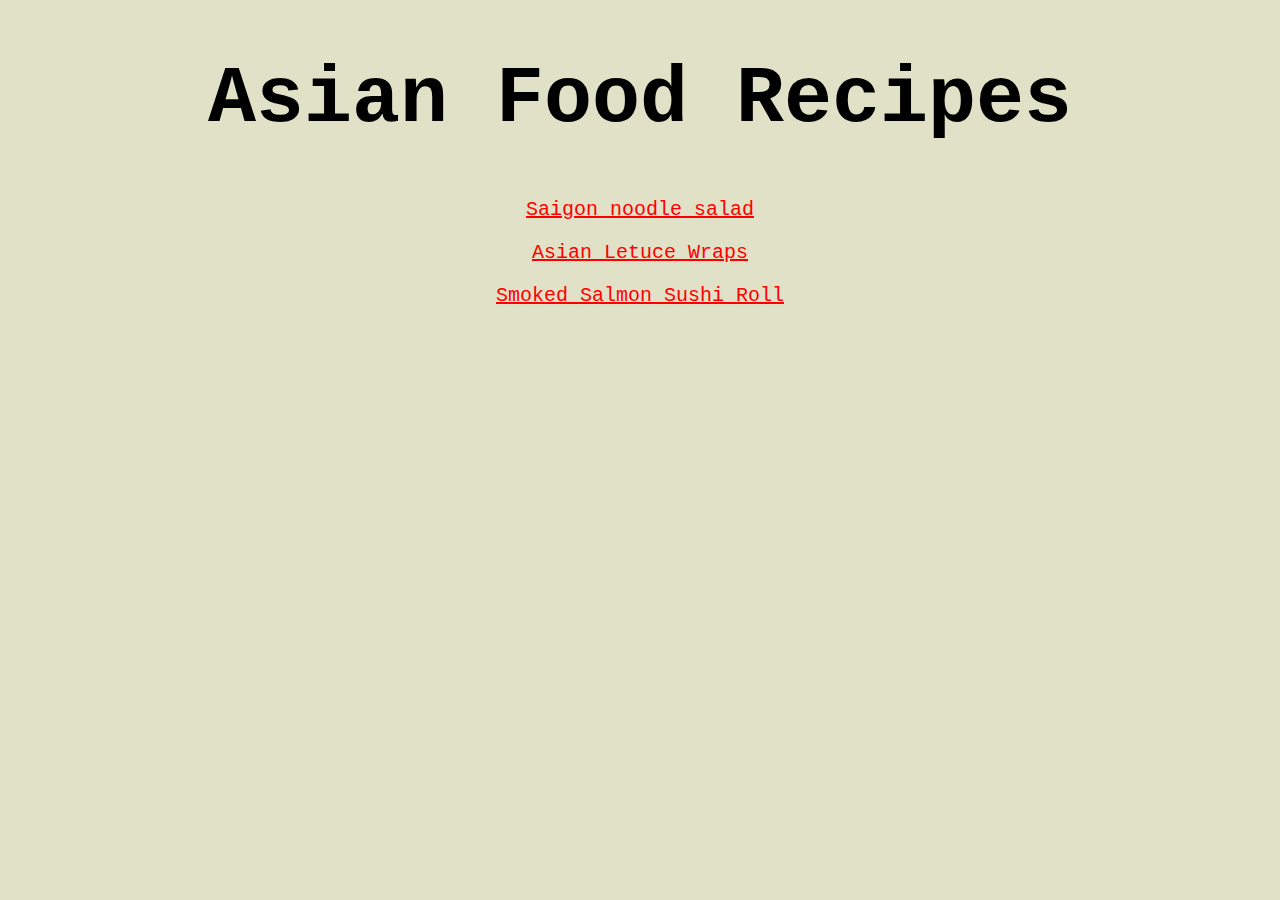
<file: index.html>
<!DOCTYPE html>

<html lang="en">
    <head>
        <meta charset="UTF-8">
        <meta http-equiv='cache-control' content='no-cache'> 
        <meta http-equiv='expires' content='0'> 
        <meta http-equiv='pragma' content='no-cache'>
        <link rel="stylesheet" href="style.css">
        <title>Asian Food Recipes</title>
    </head>

    <body>
        <h1 class="heading">Asian Food Recipes</h1>
        <div class="recipe-link">
            <a href="./recipes/saigon-noodle-salad.html" target="_blank" rel="noopener noreferrer">Saigon noodle salad</a>
            <p></p>
            <a href="./recipes/asian-letuce-wraps.html" target="_blank" rel="noopener noopener">Asian Letuce Wraps</a>
            <p></p>
            <a href="./recipes/sushi.html" target="_blank" rel="noopener noopener">Smoked Salmon Sushi Roll</a>
        </div>
    </body>

</html>
</file>
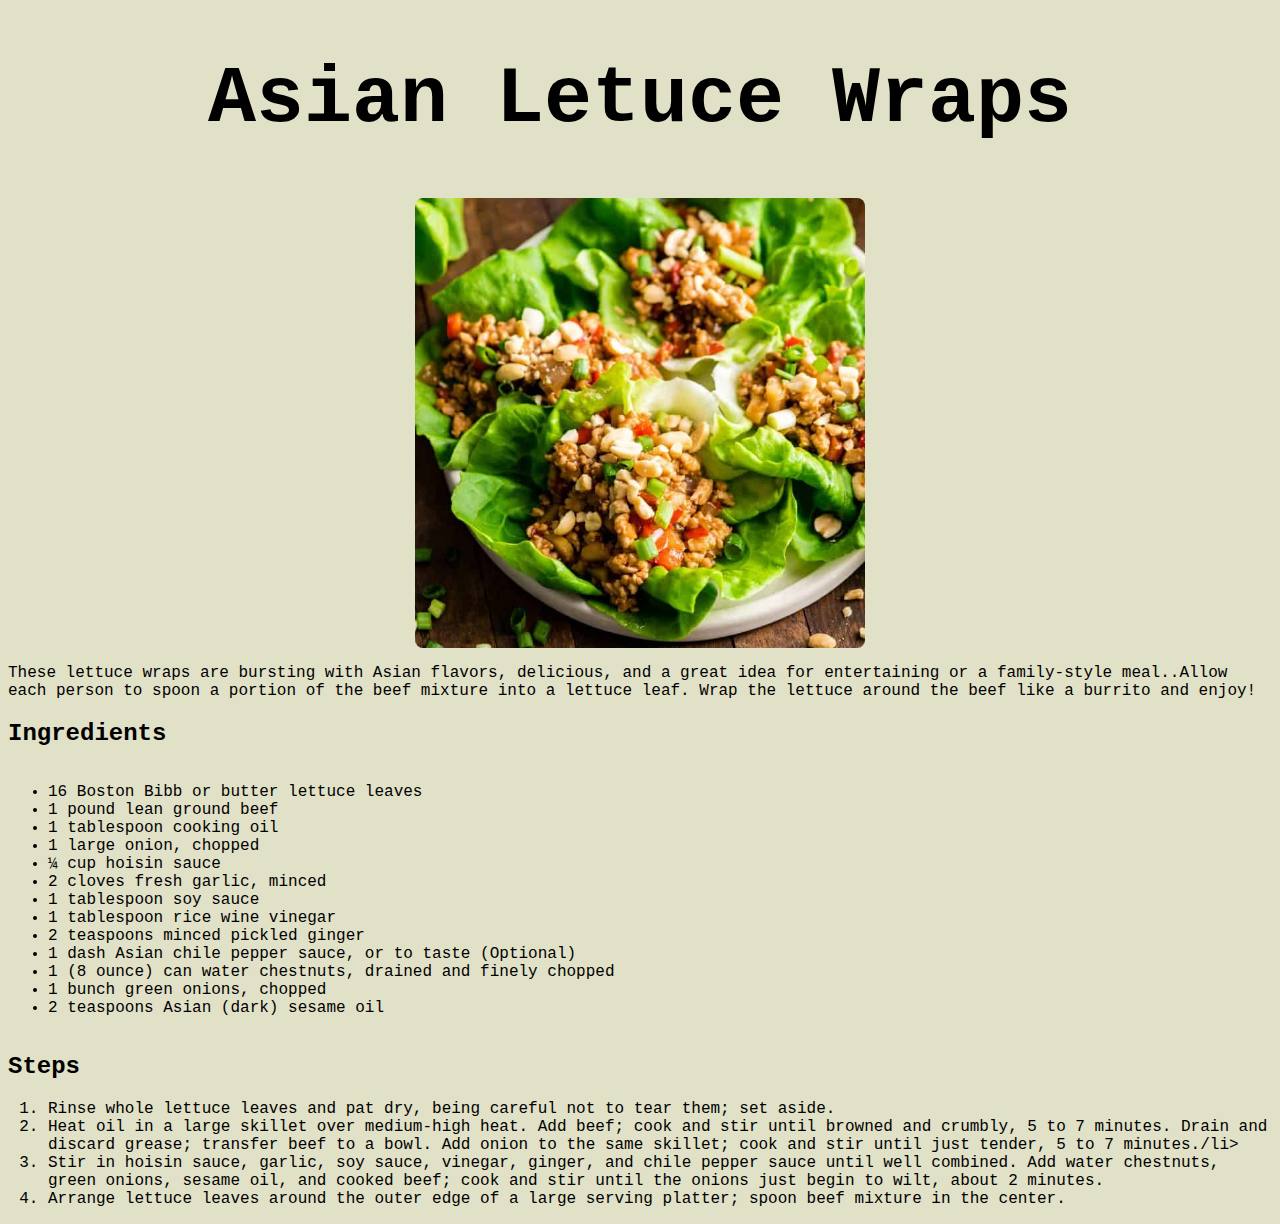
<file: recipes/asian-letuce-wraps.html>
<!DOCTYPE html>
<html lang="en">
<head>
    <meta charset="UTF-8">
    <meta http-equiv="X-UA-Compatible" content="IE=edge">
    <meta name="viewport" content="width=device-width, initial-scale=1.0">
    <meta http-equiv='cache-control' content='no-cache'> 
    <meta http-equiv='expires' content='0'> 
    <meta http-equiv='pragma' content='no-cache'>
    <link rel="stylesheet" href="../style.css">
    <title>Asian Letuce Wraps Recipe</title>
</head>

<body>
    <h1 class="heading">Asian Letuce Wraps</h1>
    <img width="450" src="../img/asian-letuce-wraps.jpg" alt="An asian chicken letuce wraps dish">
    <p>These lettuce wraps are bursting with Asian flavors, delicious, and a great idea for entertaining or a family-style meal..Allow each person to spoon a portion of the beef mixture into a lettuce leaf. Wrap the lettuce around the beef like a burrito and enjoy!</p>
    <h2>Ingredients</h2>
    <ul>
        <li>16 Boston Bibb or butter lettuce leaves</li>
        <li>1 pound lean ground beef</li>
        <li>1 tablespoon cooking oil</li>
        <li>1 large onion, chopped</li>
        <li>¼ cup hoisin sauce</li>
        <li>2 cloves fresh garlic, minced</li>
        <li>1 tablespoon soy sauce</li>
        <li>1 tablespoon rice wine vinegar</li>
        <li>2 teaspoons minced pickled ginger</li>
        <li>1 dash Asian chile pepper sauce, or to taste (Optional)</li>
        <li>1 (8 ounce) can water chestnuts, drained and finely chopped </li>
        <li>1 bunch green onions, chopped</li>
        <li>2 teaspoons Asian (dark) sesame oil</li>
    </ul>
    <h2>Steps</h2>
    <ol>
        <li>Rinse whole lettuce leaves and pat dry, being careful not to tear them; set aside.</li>
        <li>Heat oil in a large skillet over medium-high heat. Add beef; cook and stir until browned and crumbly, 5 to 7 minutes. Drain and discard grease; transfer beef to a bowl. Add onion to the same skillet; cook and stir until just tender, 5 to 7 minutes./li>
        <li>Stir in hoisin sauce, garlic, soy sauce, vinegar, ginger, and chile pepper sauce until well combined. Add water chestnuts, green onions, sesame oil, and cooked beef; cook and stir until the onions just begin to wilt, about 2 minutes.</li>
        <li>Arrange lettuce leaves around the outer edge of a large serving platter; spoon beef mixture in the center.</li>
    </ol>
</body>
</html>
</file>
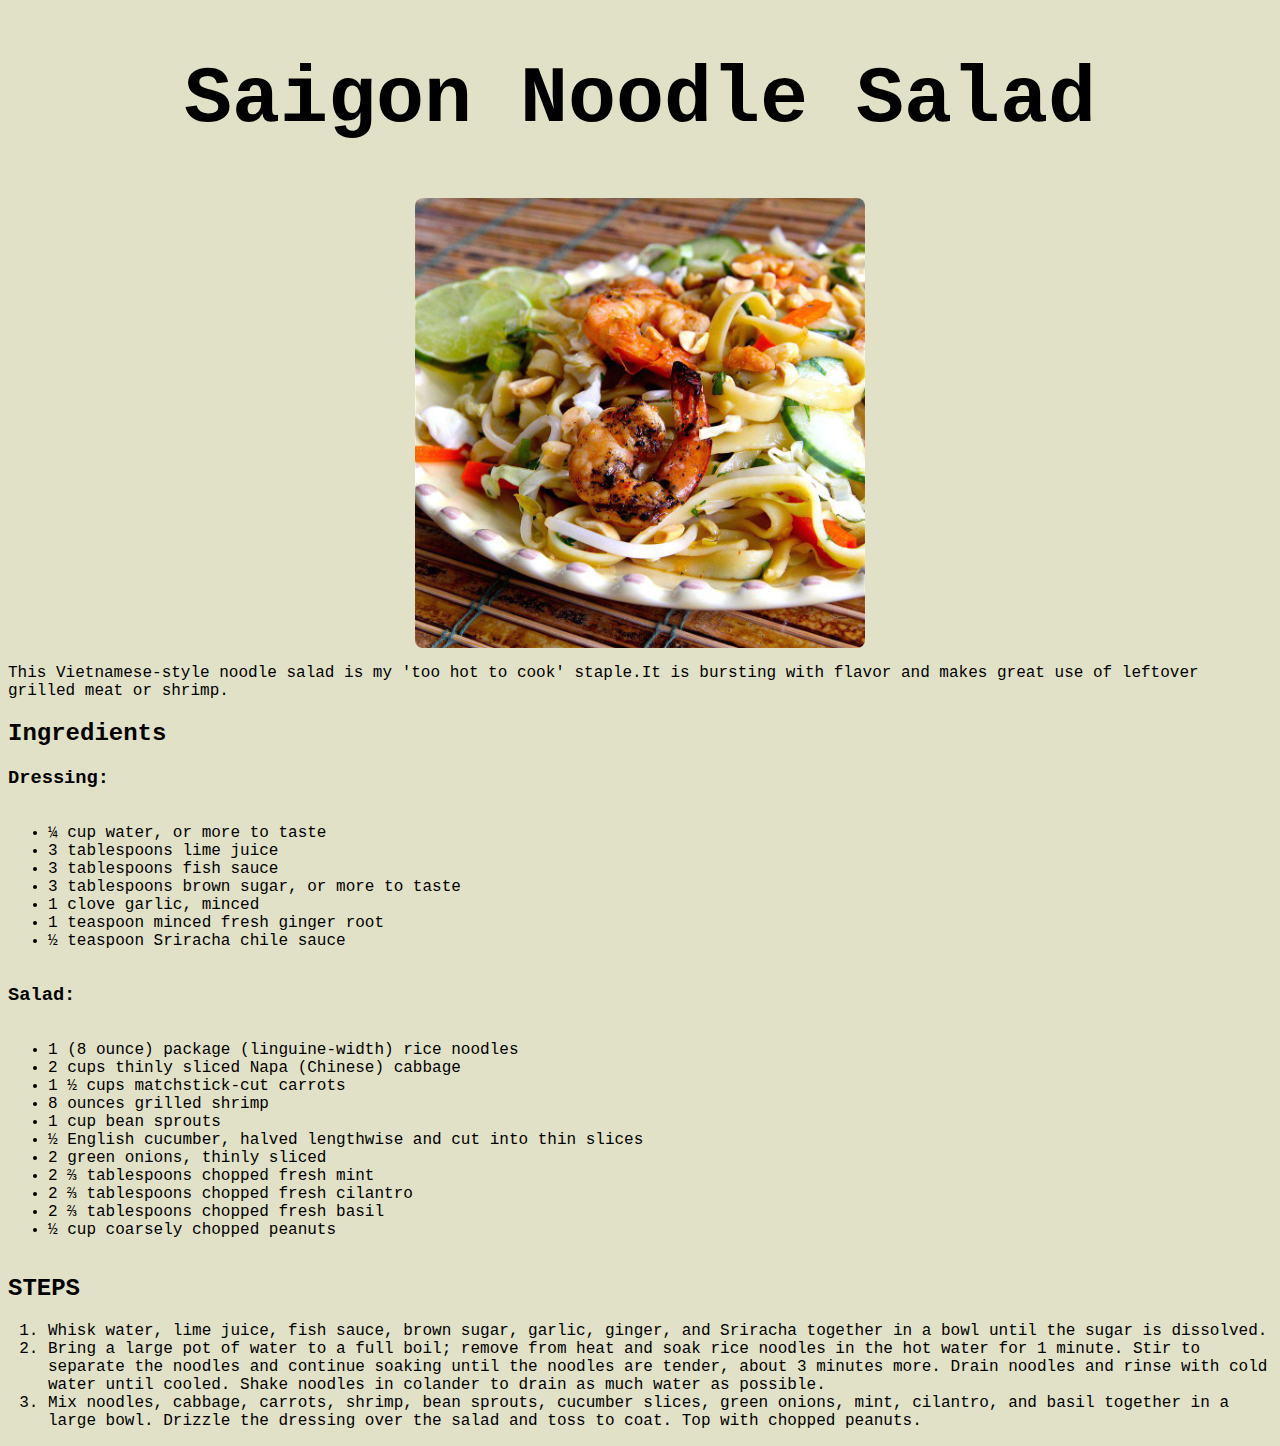
<file: recipes/saigon-noodle-salad.html>
<!DOCTYPE html>

<html lang="en">
    <head>
        <meta charset="UTF-8">
        <meta http-equiv="X-UA-Compatible" content="IE=edge">
        <meta name="viewport" content="width=device-width, initial-scale=1.0">
        <meta http-equiv='cache-control' content='no-cache'> 
        <meta http-equiv='expires' content='0'> 
        <meta http-equiv='pragma' content='no-cache'>
        <link rel="stylesheet" href="../style.css">
        <title>Saigon Noodle Salad Recipe</title>
    </head>

    <body>
        <h1 class="heading">Saigon Noodle Salad</h1>
        <img src="../img/sg-noodle-salad.jpg" alt="a saigon noodle salad dish">
        <p>This Vietnamese-style noodle salad is my 'too hot to cook' staple.It is bursting with flavor and makes great use of leftover grilled meat or shrimp.</p>

        <h2>Ingredients</h2>
        <h3>Dressing:</h3>
        <ul>
            <li>¼ cup water, or more to taste</li>
            <li>3 tablespoons lime juice</li>
            <li>3 tablespoons fish sauce</li>
            <li>3 tablespoons brown sugar, or more to taste</li>
            <li>1 clove garlic, minced</li>
            <li>1 teaspoon minced fresh ginger root</li>
            <li>½ teaspoon Sriracha chile sauce</li>
        </ul>
        <h3>Salad:</h3>
        <ul>
            <li>1 (8 ounce) package (linguine-width) rice noodles</li>
            <li>2 cups thinly sliced Napa (Chinese) cabbage</li>
            <li>1 ½ cups matchstick-cut carrots</li>
            <li>8 ounces grilled shrimp</li>
            <li>1 cup bean sprouts</li>
            <li>½ English cucumber, halved lengthwise and cut into thin slices</li>
            <li>2 green onions, thinly sliced</li>
            <li>2 ⅔ tablespoons chopped fresh mint</li>
            <li>2 ⅔ tablespoons chopped fresh cilantro</li>
            <li>2 ⅔ tablespoons chopped fresh basil</li>
            <li>½ cup coarsely chopped peanuts</li>
        </ul>
        <h2>STEPS</h2>
        <ol>
            <li>Whisk water, lime juice, fish sauce, brown sugar, garlic, ginger, and Sriracha together in a bowl until the sugar is dissolved.</li>
            <li>Bring a large pot of water to a full boil; remove from heat and soak rice noodles in the hot water for 1 minute. Stir to separate the noodles and continue soaking until the noodles are tender, about 3 minutes more. Drain noodles and rinse with cold water until cooled. Shake noodles in colander to drain as much water as possible.</li>
            <li>Mix noodles, cabbage, carrots, shrimp, bean sprouts, cucumber slices, green onions, mint, cilantro, and basil together in a large bowl. Drizzle the dressing over the salad and toss to coat. Top with chopped peanuts.</li>
        </ol>
    </body>
</html>
</file>
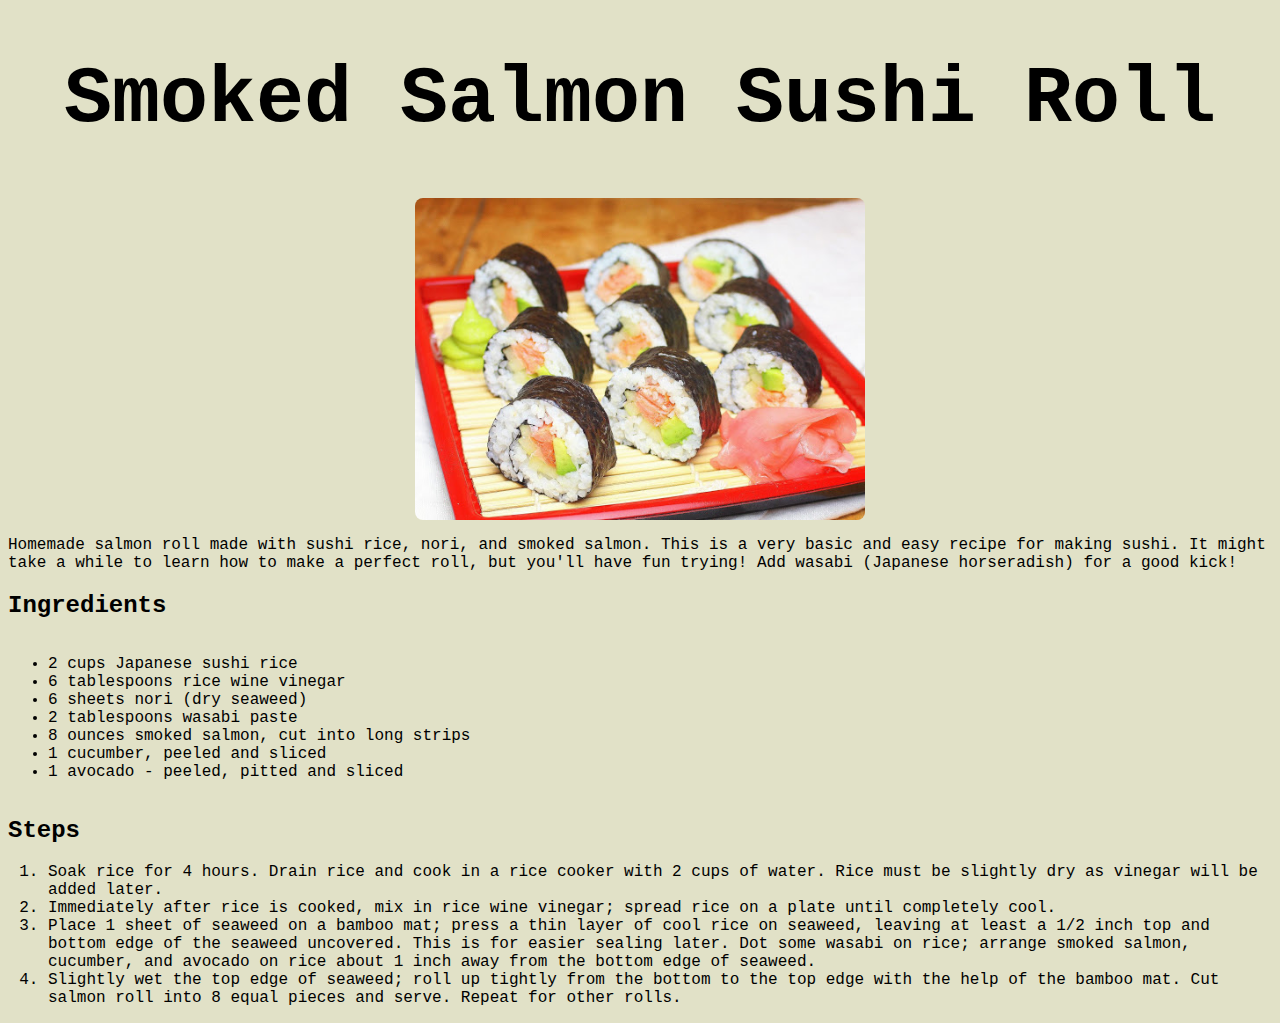
<file: recipes/sushi.html>
<!DOCTYPE html>

<html lang="en">
<head>
    <meta charset="UTF-8">
    <meta http-equiv="X-UA-Compatible" content="IE=edge">
    <meta name="viewport" content="width=device-width, initial-scale=1.0">
    <meta http-equiv='cache-control' content='no-cache'> 
    <meta http-equiv='expires' content='0'> 
    <meta http-equiv='pragma' content='no-cache'>
    <link rel="stylesheet" href="../style.css">
    <title>Smoked Salmon Sushi Roll Recipe</title>
</head>

<body>
    <h1 class="heading"> Smoked Salmon Sushi Roll</h1>
    <img src="../img/sushi.jpg" alt="Smoked Salmon Sushi Roll">
    <p>Homemade salmon roll made with sushi rice, nori, and smoked salmon. This is a very basic and easy recipe for making sushi. It might take a while to learn how to make a perfect roll, but you'll have fun trying! Add wasabi (Japanese horseradish) for a good kick!</p>
    <h2>Ingredients</h2>
    <ul>
        <li>2 cups Japanese sushi rice</li>
        <li>6 tablespoons rice wine vinegar</li>
        <li>6 sheets nori (dry seaweed)</li>
        <li>2 tablespoons wasabi paste</li>
        <li>8 ounces smoked salmon, cut into long strips</li>
        <li>1 cucumber, peeled and sliced</li>
        <li>1 avocado - peeled, pitted and sliced</li>
    </ul>
    <h2>Steps</h2>
    <ol>
        <li>Soak rice for 4 hours. Drain rice and cook in a rice cooker with 2 cups of water. Rice must be slightly dry as vinegar will be added later.</li>
        <li>Immediately after rice is cooked, mix in rice wine vinegar; spread rice on a plate until completely cool.</li>
        <li>Place 1 sheet of seaweed on a bamboo mat; press a thin layer of cool rice on seaweed, leaving at least a 1/2 inch top and bottom edge of the seaweed uncovered. This is for easier sealing later. Dot some wasabi on rice; arrange smoked salmon, cucumber, and avocado on rice about 1 inch away from the bottom edge of seaweed.</li>
        <li>Slightly wet the top edge of seaweed; roll up tightly from the bottom to the top edge with the help of the bamboo mat. Cut salmon roll into 8 equal pieces and serve. Repeat for other rolls.</li>
    </ol>
       
</body>
</html>
</file>
<file: style.css>
* {
    background-color: #e1e1c7;
    font-family: 'Courier New', Courier, monospace;
}

.recipe-link, .heading {
  text-align: center;
}

.recipe-link {
    font-size: 20px;
}

.heading {
    font-size: 80px;
}

img {
  width: 450px;
  height: auto;
  display: block;
  margin-left: auto;
  margin-right: auto;
  border-radius: 8px;
}

ul {
  display: inline-block;
  text-align: left;
}

a:link {
    color: red;
  }
  
  /* visited link */
  a:visited {
    color: green;
  }
  
  /* mouse over link */
  a:hover {
    color: hotpink;
  }
  
  /* selected link */
  a:active {
    color: blue;
  }
</file>
